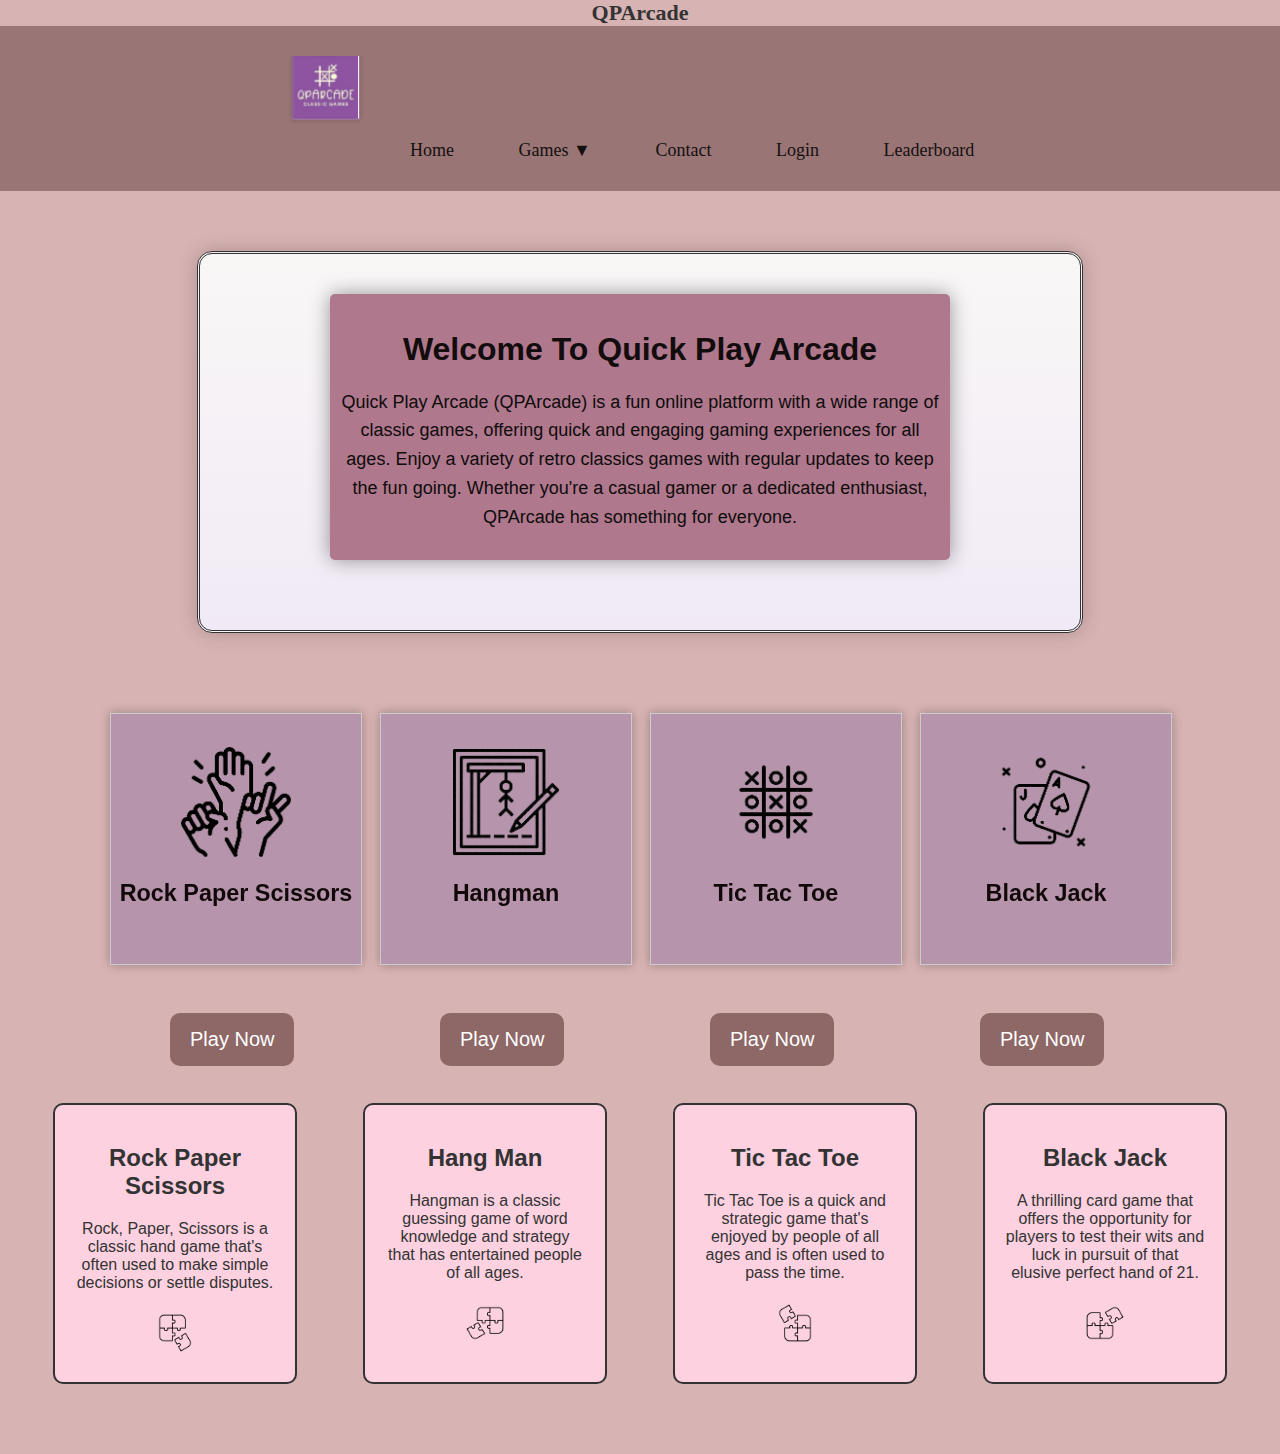
<file: index.html>
<!DOCTYPE html>
<html>
<head>
    <!-- Metadata -->
    <meta charset="UTF-8">
    <meta name="viewport" content="width=device-width, initial-scale=1.0">
    <!-- Page Title -->
    <title>QPArcade</title>
    <!-- Link to External CSS -->
    <link rel="stylesheet" type="text/css" href="proj.css">
</head>
<body>
    <!-- Header Section -->
    <header>
        <!-- Site Title -->
        <h1 class="title" id="title">QPArcade</h1>
        <!-- Navigation Menu -->
        <nav>
            <ul>
                <!-- Navigation Links -->
                <iframe src="logo.html" width="100px" height="100px" style="border:none;"></iframe> <!-- referenced chatgpt for the iframe tag ---->
                <li><a href="index.html">Home</a></li>
                <li class="dropdown">
                    <a href="games.html">Games &#9660;</a>
                    <ul class="dropdown-content">
                        <!-- Dropdown Game Links -->
                        <li><a href="rockpaper.html">Rock Paper Scissors</a></li>
                        <li><a href="hangman.html">Hang Man</a></li>
                        <li><a href="tictactoe.html">Tic Tac Toe</a></li>
                        <li><a href="bj.html">Black Jack</a></li>
                    </ul>
                </li>
                <li><a href="contact.html">Contact</a></li>
                <li><a href="login.html">Login</a></li>
                <li><a href="leaderboard.html">Leaderboard</a></li>
            </ul>
        </nav>
    </header>

    <!-- About Us  -->
    <section id="welcome">
        <div class="container">
            <h2>Welcome To Quick Play Arcade</h2>
            <p>Quick Play Arcade (QPArcade) is a fun online platform with a wide range of classic games, offering quick and engaging gaming experiences for all ages. Enjoy a variety of retro classics games with regular updates to keep the fun going. Whether you're a casual gamer or a dedicated enthusiast, QPArcade has something for everyone.</p>
        </div>
    </section>

    <!-- Spinning Boxes  -->
    <div class="row">
        <section class="box-container">
            <div class="scene">
                <div class="box">
                    <div class="face front">
                        <img src="ImgRock\rock-removebg-preview (2).png" alt="Card Image" width="110px" height="110px">
                        <h3>Rock Paper Scissors</h3>
                    </div>
                </div>
            </div>
            <a href="rockpaper.html" class="play-button">Play Now</a>
        </section>
        <!-- Spinning box  -->
            <section class="box-container">
                <div class="scene">
                    <div class="box">
                        <div class="face front">
                            <img src="ImgRock\hangman-removebg-preview.png" alt="Card Image" width="110px" height="110px">
                            <h3>Hangman</h3>
                        </div>
                    </div>
                </div>
                <a href="hangman.html" class="play-button">Play Now</a>
            </section>
                <section class="box-container">
                    <div class="scene">
                        <div class="box">
                            <div class="face front">
                                <img src="ImgRock\tictactoe (2).png" alt="Card Image" width="110px" height="110px">
                                <h3>Tic Tac Toe</h3>
                            </div>
                        </div>
                    </div>
                    <a href="tictactoe.html" class="play-button">Play Now</a>
                </section>
                    <section class="box-container">
                        <div class="scene">
                            <div class="box">
                                <div class="face front">
                                    <img src="ImgRock\blackjack-removebg-preview.png" alt="Card Image" width="110px" height="110px">
                                    <h3>Black Jack</h3>
                                </div>
                            </div>
                        </div>
                        <a href="bj.html" class="play-button">Play Now</a>
                    </section>
                    </div>
    <!-- Description Cards -->
    <section class="description-cards">
        <div class="card">
            <h2>Rock Paper Scissors</h2>
            <p>Rock, Paper, Scissors is a classic hand game that's often used to make simple decisions or settle disputes.</p>
            <img class="puzzle" src="ImgRock\puzzle1.png" width="50px" height="50px">
        </div>
        <div class="card">
            <h2>Hang Man</h2>
            <p>Hangman is a classic guessing game of word knowledge and strategy that has entertained people of all ages.</p>
            <img class="puzzle" src="ImgRock\puzzle2.png" width="50px" height="50px">
        </div>
        <div class="card">
            <h2>Tic Tac Toe</h2>
            <p>Tic Tac Toe is a quick and strategic game that's enjoyed by people of all ages and is often used to pass the time.</p>
            <img class="puzzle" src="ImgRock\puzzle3.png" width="50px" height="50px">
        </div>
        <div class="card">
            <h2>Black Jack</h2>
            <p>A thrilling card game that offers the opportunity for players to test their wits and luck in pursuit of that elusive perfect hand of 21.</p>
            <img class="puzzle" src="ImgRock\puzzle4.png" width="50px" height="50px">
        </div>
    </section>
</body>
</html>
</file>
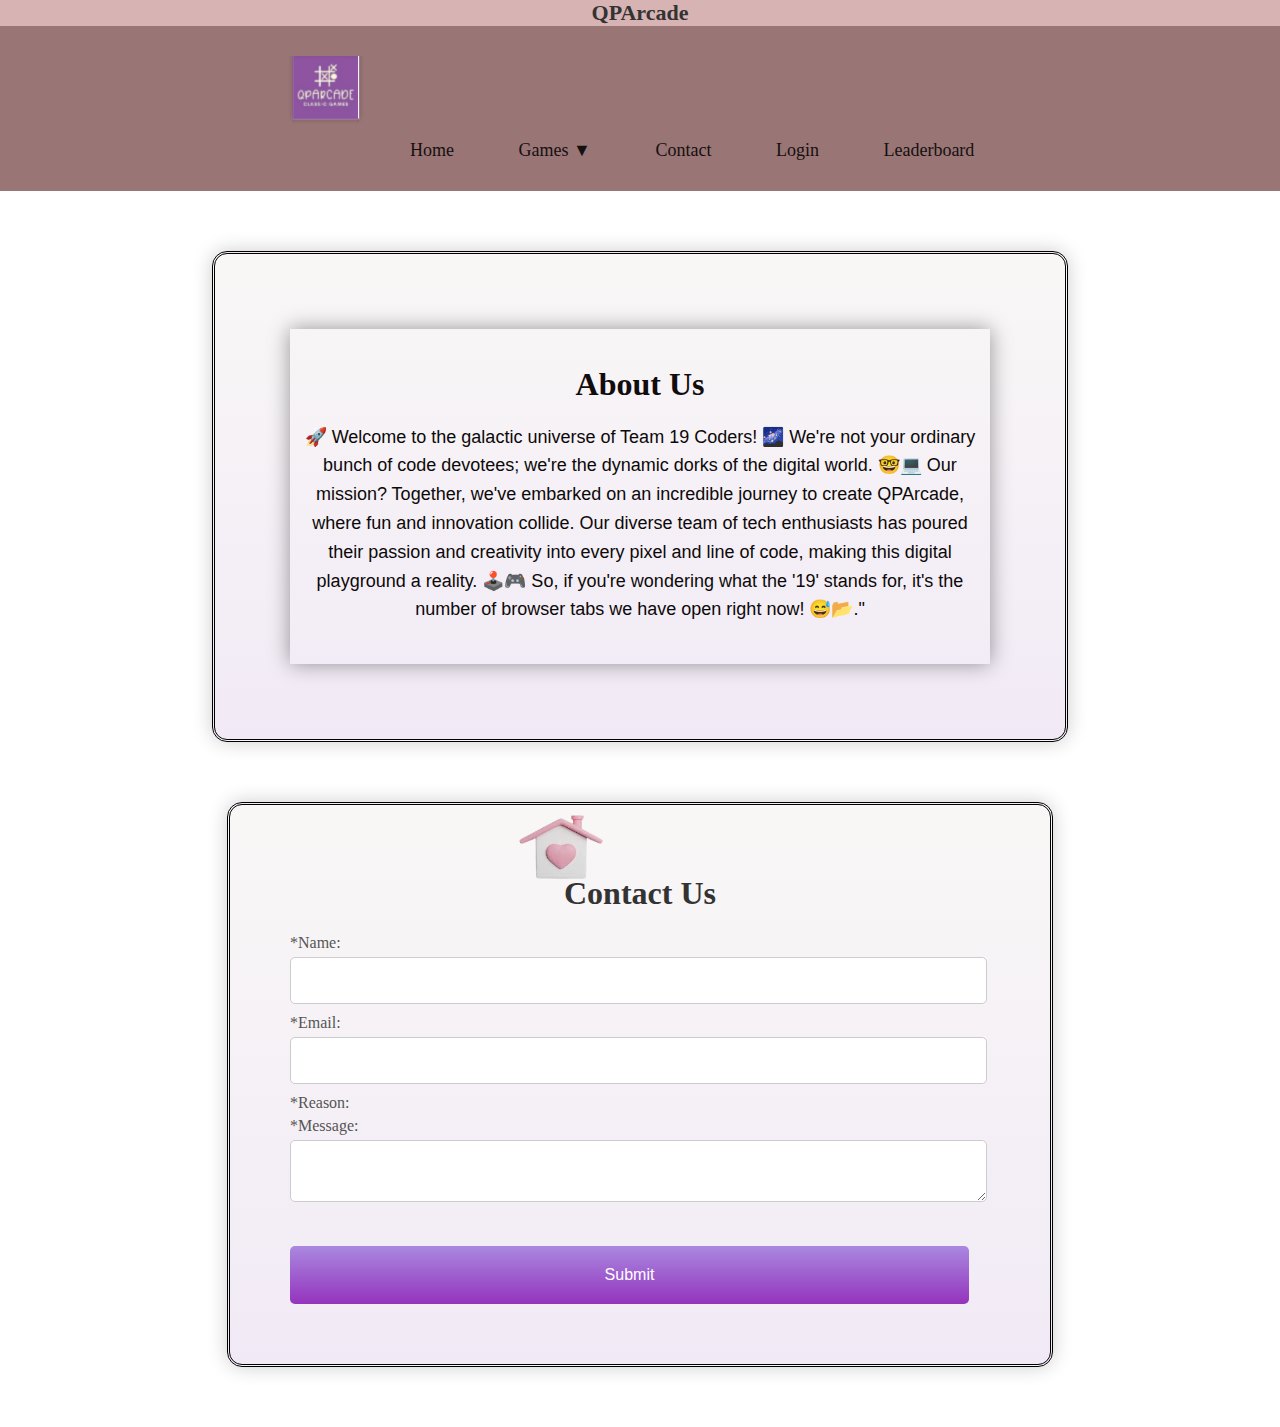
<file: contact.html>
<!DOCTYPE html>
<html>

<head>
    <meta charset="UTF-8">
    <meta name="viewport" content="width=device-width, initial-scale=1.0">
    <title>QPArcade</title>
    <link rel="stylesheet" type="text/css" href="contact.css">
</head>

<header>
    <h1 class="title" id="title">QPArcade</h1>
    <nav>
        <ul>
            <!-- Navigation Links -->
            <iframe src="logo.html" width="100px" height="100px" style="border:none;"></iframe>
            <li><a href="index.html">Home</a></li>
            <li class="dropdown">
                <a href="games.html">Games &#9660;</a>
                <ul class="dropdown-content">

                    <!-- Dropdown Game Links -->
                    <li><a href="rockpaper.html">RockPaperScissors</a></li>
                    <li><a href="hangman.html">Hangman</a></li>
                    <li><a href="tictactoe.html">TicTacToe</a></li>
                    <li><a href="bj.html">BlackJack</a></li>
                </ul>
            </li>
            <li><a href="contact.html">Contact</a></li>
            <li><a href="login.html">Login</a></li>
            <li><a href="leaderboard.html">Leaderboard</a></li>
        </ul>
    </nav>
</header>

<!-- Contact us and About Us Section -->
<section id="about-us">
    <div class="container">
        <h2>About Us</h2>
        <p>🚀 Welcome to the galactic universe of Team 19 Coders! 🌌 We're not your ordinary bunch of code devotees; we're the dynamic dorks of the digital world. 🤓💻 Our mission? 
            Together, we've embarked on an incredible journey to create QPArcade, where fun and innovation collide. Our diverse team of tech enthusiasts has poured their passion and creativity into every pixel and line of code, making this digital playground a reality. 🕹️🎮
            So, if you're wondering what the '19' stands for, it's the number of browser tabs we have open right now! 😅📂."</p>
    </div>
</section>
<section class="contact-form">
    <h1>Contact Us</h1>
    <form id="contact-form">
        <label for="name">*Name:</label>
        <input type="text" id="name" name="name" required>

        <label for="email">*Email:</label>
        <input type="email" id="email" name="email" required>

        <label class="reason-label" for="reason" onclick="toggleReasonDropdown()">*Reason: </label>

        <select id="reason" name="reason" required hidden>
            <option value="General Inquiry">General Inquiry</option>
            <option value="Technical Support">Technical Support</option>
            <option value="Feedback">Feedback</option>
            <option value="Other">Other</option>
        </select>

        <label for="message">*Message:</label>
        <textarea id="message" name="message" required></textarea>
        <input type="button" value="Submit" onclick="submitForm()">
    </form>
</section>

<script>
    function toggleReasonDropdown() {
        var reasonDropdown = document.getElementById("reason");
        if (reasonDropdown.style.display === "none") {
            reasonDropdown.style.display = "block";
        } else {
            reasonDropdown.style.display = "none";
        }
    }

    function submitForm() {
        var nameId = document.getElementById("name");
        var emailId = document.getElementById("email");
        var messageId = document.getElementById("message");

        var name = nameId.value;
        var email = emailId.value;
        var message = messageId.value;

        if (!name || !email || !message) {
            alert("Please fill in all required fields.");
            return;
        }

        // Email format with a regular expression//
        var emailPattern = /^[a-zA-Z0-9._-]+@[a-zA-Z0-9.-]+\.[a-zA-Z]{2,4}$/;
        if (!emailPattern.test(email)) {
            alert("Please enter a valid email address.");
            return;
        }

        var messageLength = message.length;
        if (messageLength < 10) {
            alert("Please enter a longer message (at least 10 characters).");
            return;
        }

        var submissionMessage = "Thank you, " + name + "! Your message has been received. We value your submission.";
        alert(submissionMessage);

        //After Submission received message, clearing the form fields.
        nameId.value = "";
        emailId.value = "";
        messageId.value = "";
    }
</script>
</body>
<footer>
    <a class="back-arrow" href="index.html">
        <img src="ImgRock\homeicon.png" alt="Home Icon">
    </a>
</footer>
</html>
</file>
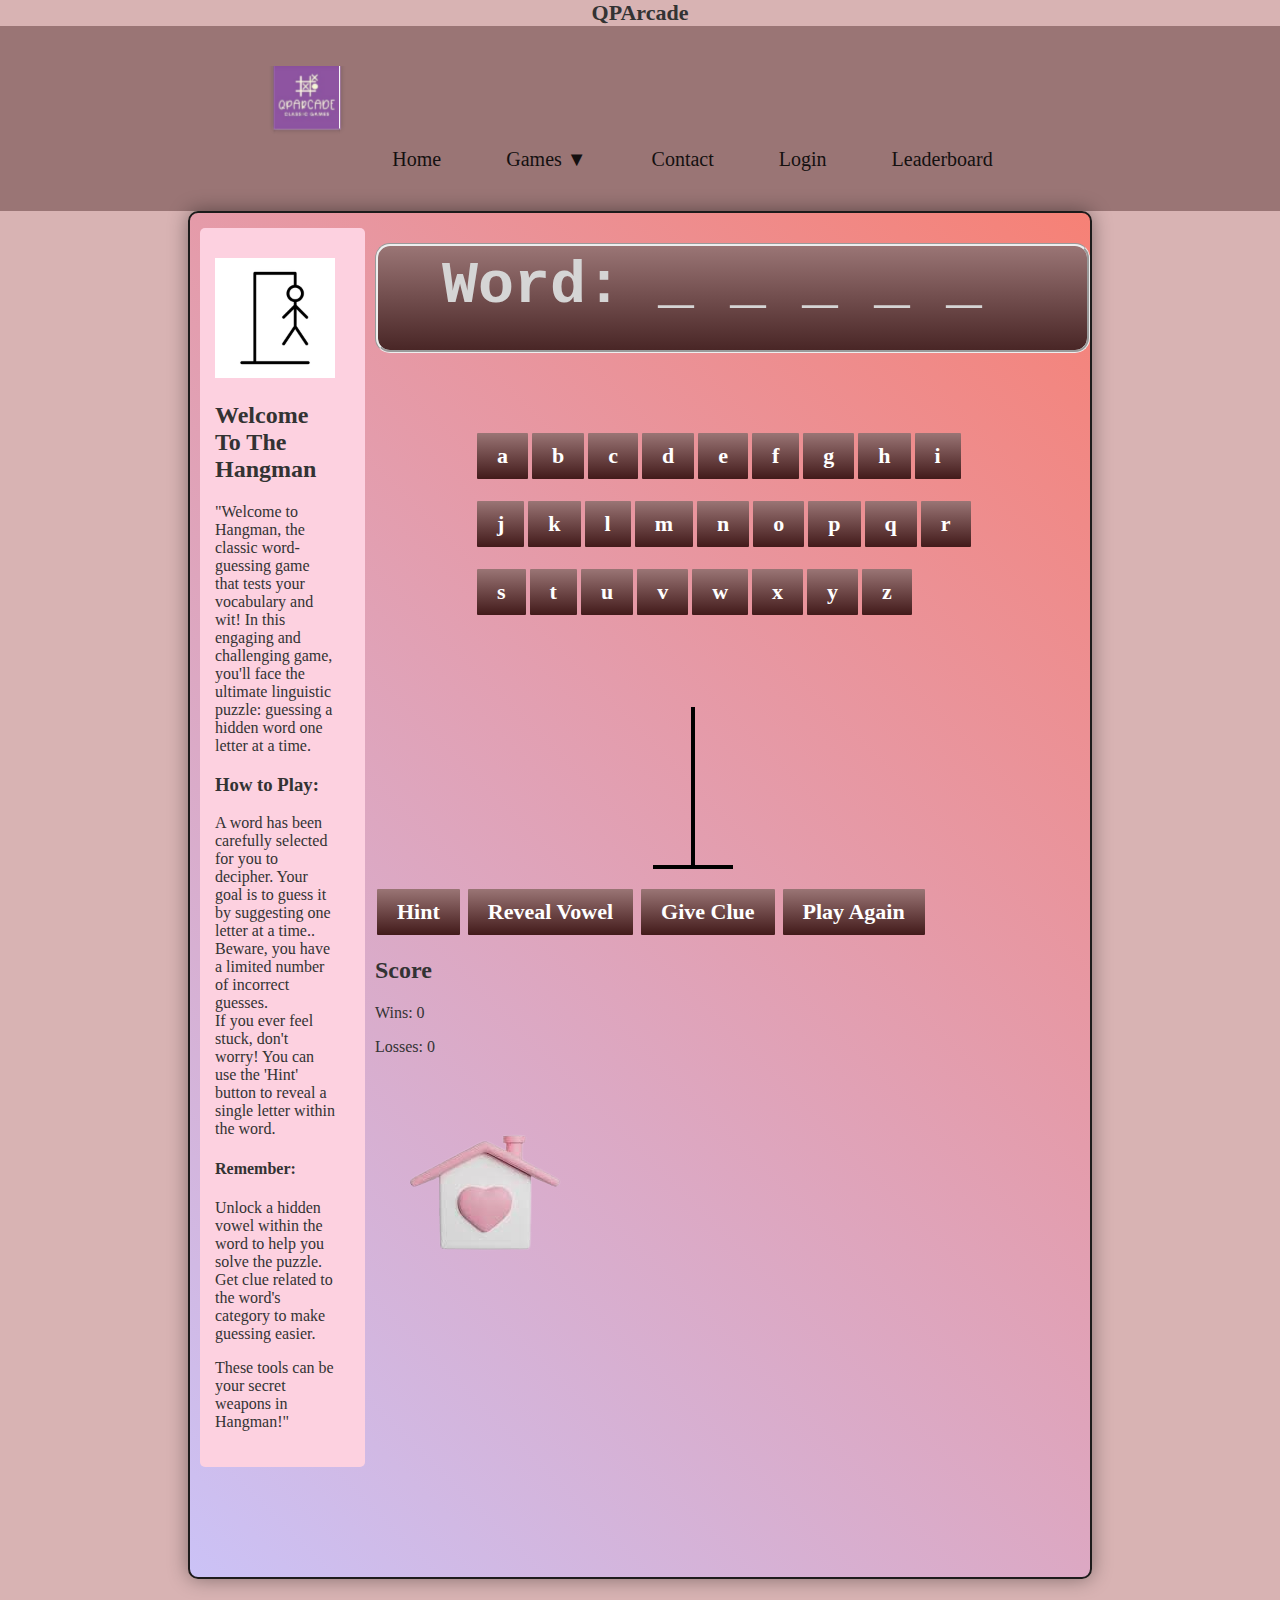
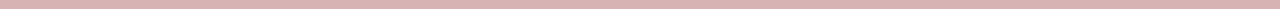
<file: hangman.html>
<!DOCTYPE html>
<html lang="en">
<head>
    <meta charset="UTF-8">
    <meta name="viewport" content="width=device-width, initial-scale=1.0">
    <title>Hangman Game</title>
    <link rel="stylesheet" href="hangman.css">
</head>
<body>
    <header>
        <h1 class="title" id="title">QPArcade</h1>
        <nav>
            <ul>
                <iframe src="logo.html" width="100px" height="100px" style="border:none;"></iframe>
                <li><a href="index.html">Home</a></li>
                <li class="dropdown">
                    <a href="games.html">Games &#9660;</a>
                    <ul class="dropdown-content">
                        <li><a href="rockpaper.html">Rock Paper Scissors</a></li>
                        <li><a href="hangman.html">Hangman</a></li>
                        <li><a href="tictactoe.html">Tic Tac Toe</a></li>
                        <li><a href="bj.html">Blackjack</a></li>
                    </ul>
                </li>
                <li><a href="contact.html">Contact</a></li>
                <li><a href="login.html">Login</a></li>
                <li><a href="leaderboard.html">Leaderboard</a></li>
            </ul>
        </nav>
    </header>
      <div class="container">
       <div class="instructions-box">
        <img src="ImgHm/hang.jpg" alt="Hangman" height="120px" width="120x"/>
            <h2>Welcome To The Hangman</h2>
            <p>"Welcome to Hangman, the classic word-guessing game that tests your vocabulary and wit!
                 In this engaging and challenging game, you'll face the ultimate linguistic puzzle:
                  guessing a hidden word one letter at a time.</p>
       
        <h3>How to Play:</h3>
            <ul>
                <li>A word has been carefully selected for you to decipher. Your goal is to guess it by suggesting one letter at a time..</li>
                <li>Beware, you have a limited number of incorrect guesses.</li>
                <li>If you ever feel stuck, don't worry! You can use the 'Hint' button to reveal a single letter within the word.</li>
            </ul>
            <h4>Remember:</h4>
            <ul>
                <li> Unlock a hidden vowel within the word to help you solve the puzzle.</li>
                <li>Get clue related to the word's category to make guessing easier.</li>
            </ul>
            <p>These tools can be your secret weapons in Hangman!"</p>
        
      </div>
        <div class="game-container">
            <p id="word-display">Word: _ _ _ _ _</p>
            <div id="alphabet-buttons"
            ></div>
            <div id="hangman">
                    <svg xmlns="http://www.w3.org/2000/svg" viewBox="0 0 100 100" width="100" height="100">
                      <!-- Gallows -->
                      <line x1="10" y1="90" x2="50" y2="90" stroke="black" stroke-width="4" />
                      <line x1="30" y1="10" x2="30" y2="90" stroke="black" stroke-width="4" />
                  
                      <!-- Head -->
                      <circle cx="30" cy="30" r="10" stroke="black" stroke-width="2" fill="white" id="head" style="display: none" />
                  
                      <!-- Body -->
                      <line x1="30" y1="40" x2="30" y2="60" stroke="black" stroke-width="2" id="body" style="display: none" />
                  
                      <!-- Left Arm -->
                      <line x1="30" y1="45" x2="20" y2="50" stroke="black" stroke-width="2" id="left-arm" style="display: none" />
                  
                      <!-- Right Arm -->
                      <line x1="30" y1="45" x2="40" y2="50" stroke="black" stroke-width="2" id="right-arm" style="display: none" />
                  
                      <!-- Left Leg -->
                      <line x1="30" y1="60" x2="20" y2="70" stroke="black" stroke-width="2" id="left-leg" style="display: none" />
                  
                      <!-- Right Leg -->
                      <line x1="30" y1="60" x2="40" y2="70" stroke="black" stroke-width="2" id="right-leg" style="display: none" />
                    </svg>
                  </div>
                  
              <button id="hint-button" >Hint</button>
             <button id="vowel-button">Reveal Vowel</button>   
             <button id="give-clue-button">Give Clue</button>
              <button id="play-again-button">Play Again</button>
            <div class="score-container">
                <h2>Score</h2>
                <p>Wins: <span id="wins">0</span></p>
                <p>Losses: <span id="losses">0</span></p>
            </div>
         <footer>
        <a class="back-arrow" href="index.html">
            <img src="ImgRock/homeicon.png" alt="Home Icon">
        </a>
    </footer>
    <script src="hangman.js"></script> 
</body>
</html>
</file>
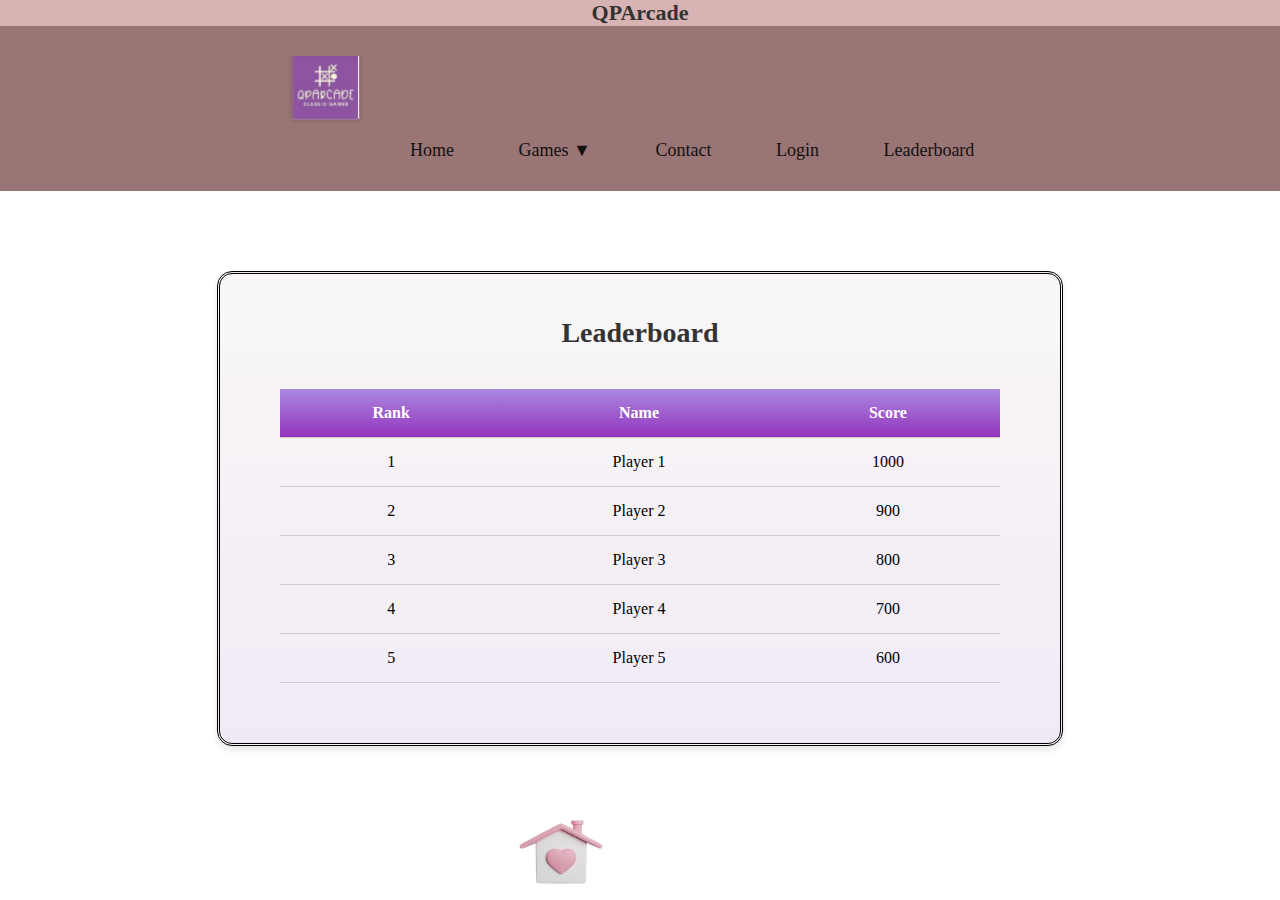
<file: leaderboard.html>
<!DOCTYPE html>
<html>
<head>
    <!-- Metadata -->
    <meta charset="UTF-8">
    <meta name="viewport" content="width=device-width, initial-scale=1.0">
    <!-- Page Title -->
    <title>QPArcade</title>
    <!-- Link to External CSS -->
    <link rel="stylesheet" type="text/css" href="leaderboard.css">
</head>
<body>
    <!-- Header Section -->
    <header>
        <!-- Site Title -->
        <h1 class="title" id="title">QPArcade</h1>
        <!-- Navigation Menu -->
        <nav>
            <ul>
                <!-- Navigation Links -->
                <iframe src="logo.html" width="100px" height="100px" style="border:none;"></iframe>
                <li><a href="index.html">Home</a></li>
                            <li class="dropdown">
                            <a href="games.html">Games &#9660;</a>
                    <ul class="dropdown-content">
                        <!-- Dropdown Game Links -->
                        <li><a href="rockpaper.html">Rock Paper Scissors</a></li>
                        <li><a href="hangman.html">Hang Man</a></li>
                        <li><a href="tictactoe.html">Tic Tac Toe</a></li>
                        <li><a href="bj.html">Black Jack</a></li>
                    </ul>
                </li>
                <li><a href="contact.html">Contact</a></li>
                <li><a href="index.html">Login</a></li>
                <li><a href="leaderboard.html">Leaderboard</a></li>
            </ul>
        </nav>
    </header>  

    <!-- Leaderboard Section -->
    <section class="leaderboard" id="leaderboard">
        <div id="leaderboard"></div>
        <h2>Leaderboard</h2>
        <table>
            <thead>
                <tr>
                    <th>Rank</th>
                    <th>Name</th>
                    <th>Score</th>
                </tr>
            </thead>
            <tbody>

                <!-- Leaderboard -->
                <!-- Placeholder-Add more rows for additional leaderboard rows. -->
                <tr>
                    <td>1</td>
                    <td>Player 1</td>
                    <td>1000</td>
                </tr>
                <tr>
                    <td>2</td>
                    <td>Player 2</td>
                    <td>900</td>
                </tr>
                <tr>
                    <td>3</td>
                    <td>Player 3</td>
                    <td>800</td>
                </tr>
                <tr>
                    <td>4</td>
                    <td>Player 4</td>
                    <td>700</td>
                </tr>
                <tr>
                    <td>5</td>
                    <td>Player 5</td>
                    <td>600</td>
                </tr>
            </tbody>
        </table>
    </section>
    <footer>
        <a class="back-arrow"
            href="index.html">
            <img src="ImgRock\homeicon.png"
                alt="Home Icon">
        </a>
    </footer>
</body>
</html>
</file>
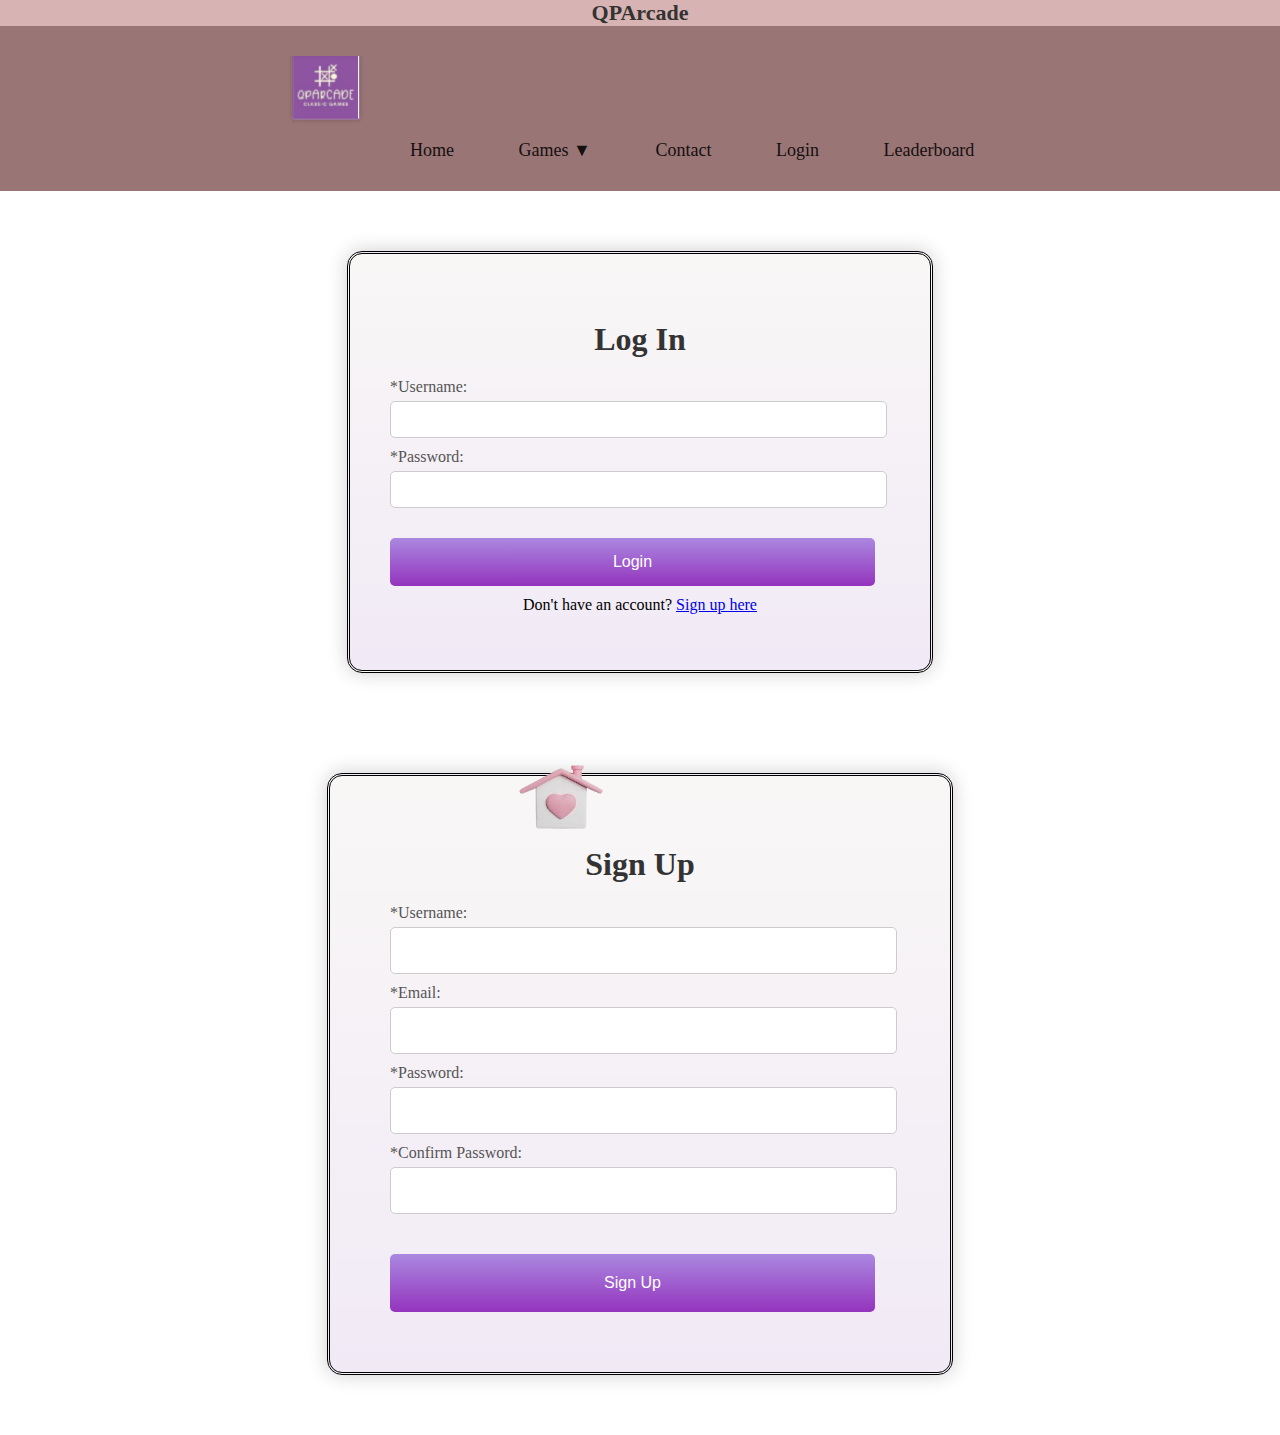
<file: login.html>
<!DOCTYPE html>
<html>
    <meta charset="UTF-8">
    <meta name="viewport" content="width=device-width, initial-scale=1.0">
    <link rel="stylesheet" type="text/css" href="login.css">
<head>
</head>
<body>
    <header>
        <!-- Site Title -->
        <h1 class="title" id="title">QPArcade</h1>
        <!-- Navigation Menu -->
        <nav>
            <ul>
                <!-- Navigation Links -->
                <iframe src="logo.html" width="100px" height="100px" style="border:none;"></iframe>
                <li><a href="index.html">Home</a></li>
                            <li class="dropdown">
                            <a href="games.html">Games &#9660;</a>
                    <ul class="dropdown-content">
                        <!-- Dropdown Game Links -->
                        <li><a href="rockpaper.html">Rock Paper Scissors</a></li>
                        <li><a href="hangman.html">Hang Man</a></li>
                        <li><a href="tictactoe.html">Tic Tac Toe</a></li>
                        <li><a href="bj.html">Black Jack</a></li>
                    </ul>
                </li>
                <li><a href="contact.html">Contact</a></li>
                <li><a href="login.html">Login</a></li>
                <li><a href="leaderboard.html">Leaderboard</a></li>
            </ul>
        </nav>
    </header>
<body>
        <!-- Login/Sign-up Form -->
    <section class="login-form">
        <h2>Log In</h2>
        <form id="login-form">
            <label for="username">*Username:</label>
            <input type="text" id="username" name="username" required>
            <label for="password">*Password:</label>
            <input type="password" id="password" name="password" required>
            <input type="button" value="Login" onclick="login()">
        </form>
        <p>Don't have an account? <a href="#signup-form">Sign up here</a></p>
    </section>
    <section>
    <link rel="stylesheet" type="text/css" href="signup.css">
    <div class="signup-form">
        <h1>Sign Up</h1>
                <form action="your_server_endpoint.php" method="POST">
            <label for="username">*Username:</label>
            <input type="text" id="username" name="username" required>
            
            <label for="email">*Email:</label>
            <input type="email" id="email" name="email" required>
            
            <label for="password">*Password:</label>
            <input type="password" id="password" name="password" required>
            
            <label for="confirm_password">*Confirm Password:</label>
            <input type="password" id="confirm_password" name="confirm_password" required>
            
            <input type="submit" value="Sign Up">
        </form>
    </div>
    </section>
    <script>
        function login() {
    var username = document.getElementById("username").value;
    var password = document.getElementById("password").value;
    var alphabetPattern = /^[A-Za-z]+$/;
    
    if (!alphabetPattern.test(username)) {
        alert("Please enter a valid username with alphabet letters only.");
        return;
    }
        alert("Welcome, " + username + "!");
}
    </script>
    <footer>
        <a class="back-arrow"
            href="index.html">
            <img src="ImgRock\homeicon.png" alt="Home Icon">
        </a>
    </footer>
</body>
</html>
</file>
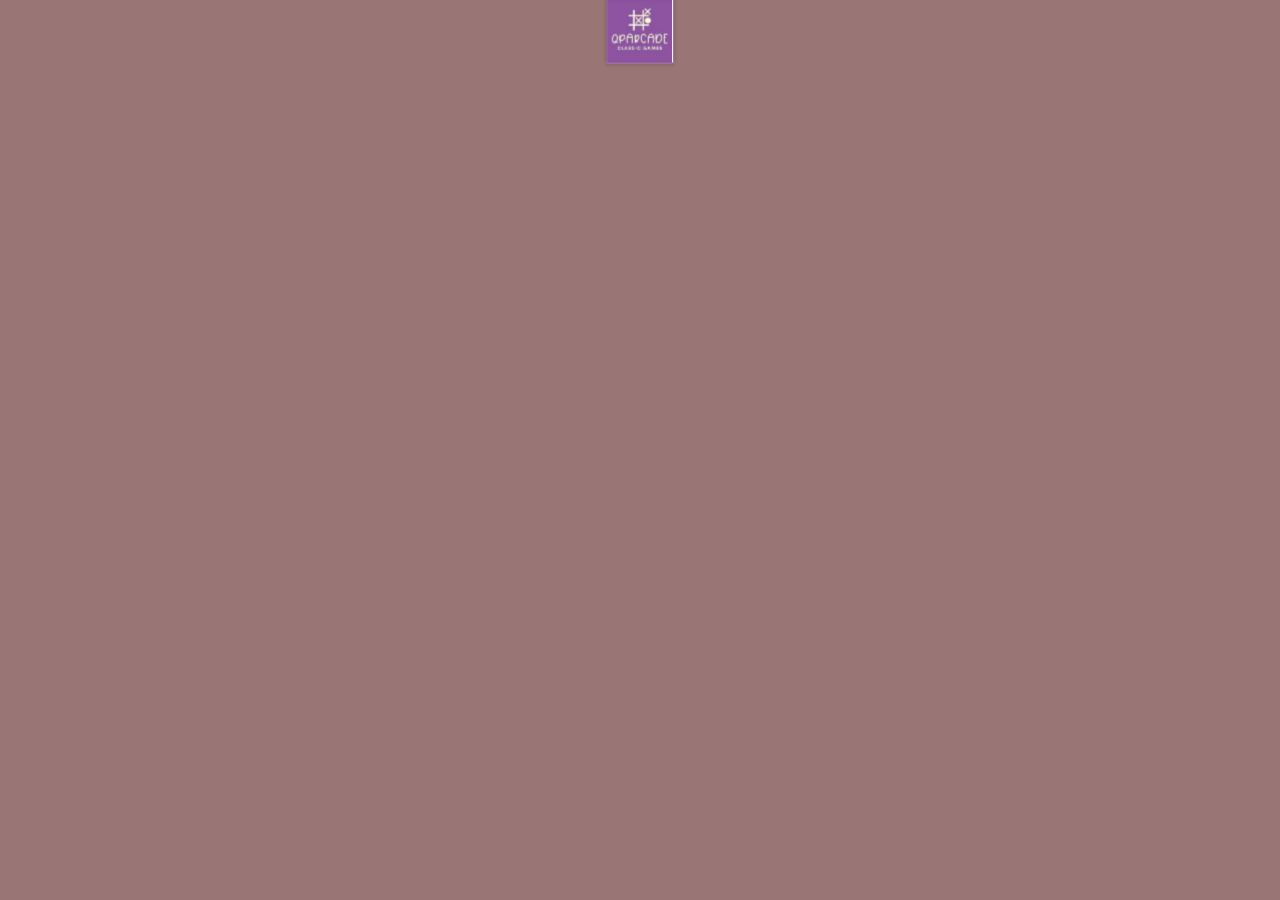
<file: logo.html>
<!DOCTYPE html>
<html>
<head>
    <meta charset="UTF-8">
    <meta name="viewport" content="width=device-width, initial-scale=1.0">
    <link rel="stylesheet" type="text/css" href="logo.css">
    <title>Rotating Cube (Small)</title>
</head>
<body>
    <!-- Reference: a youtube video for the how-to for this cube -->
    <div class="scene">
        <div class="cube">
            <div class="face front">
                <img src="ImgRock\logo.jpg" alt="Image 1">
            </div>
            <div class="face back">
                <img src="ImgRock\logo.jpg" alt="Image 2">
            </div>
            <div class="face right">
                <img src="ImgRock\Fun2.png" alt="Image 3">
            </div>
            <div class="face left">
                <img src="ImgRock\19team.png" alt="Image 3">
            </div>
        </div>
        </div>
    </div>
</body>
</html>
</file>
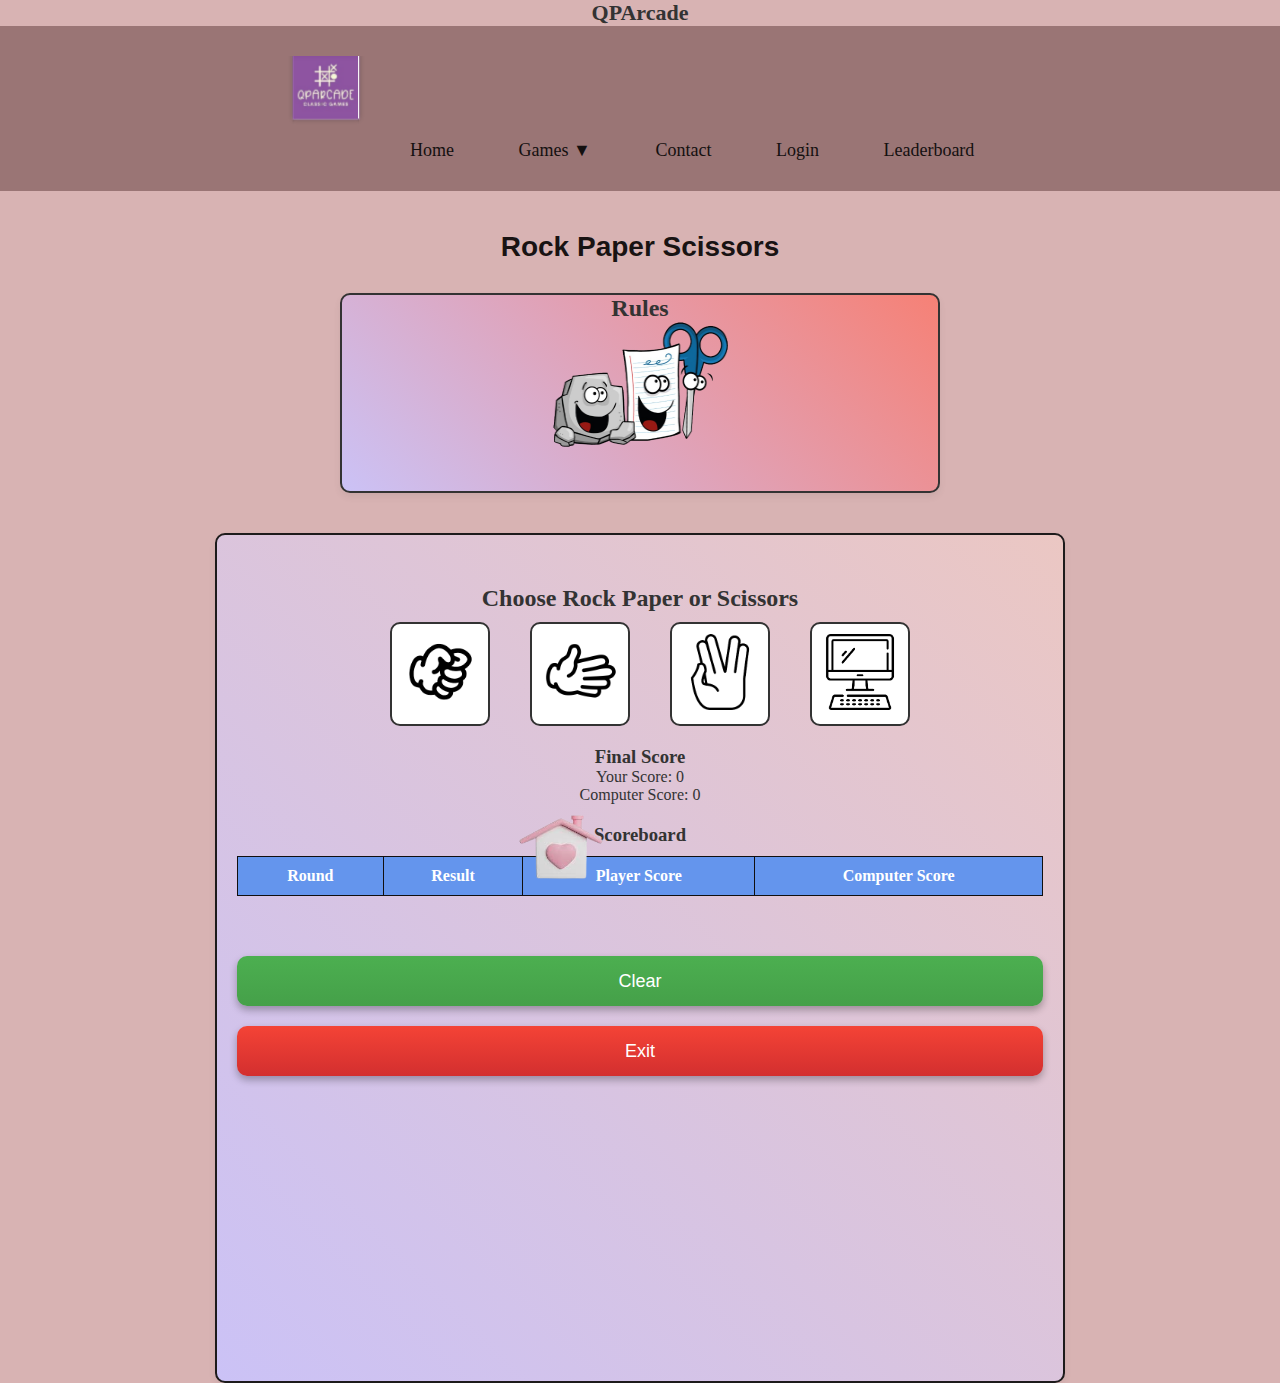
<file: rockpaper.html>
<!DOCTYPE html>
<html>

<head>
    <meta charset="UTF-8">
    <meta name="viewport" content="width=device-width, initial-scale=1.0">
    <title>Rock Paper Scissors</title>
    <link rel="stylesheet" type="text/css" href="rockpaper.css">
    <script src="Rockpaper.js"></script>
    <!-- Header Section -->
    <header>
        <!-- Site Title -->
        <h1 class="title" id="title">QPArcade</h1>
        <!-- Navigation Menu -->
        <nav>
            <ul>
                <!-- Navigation Links -->
                <iframe src="logo.html" width="100px" height="100px" style="border:none;"></iframe>
                <li><a href="index.html">Home</a></li>
                <li class="dropdown">
                    <a href="games.html">Games &#9660;</a>
                    <ul class="dropdown-content">
                        <!-- Dropdown Game Links -->
                        <li><a href="rockpaper.html">RockPaperScissors</a></li>
                        <li><a href="hangman.html">Hangman</a></li>
                        <li><a href="tictactoe.html">TicTacToe</a></li>
                        <li><a href="bj.html">BlackJack</a></li>
                    </ul>
                </li>
                <li><a href="contact.html">Contact</a></li>
                <li><a href="login.html">Login</a></li>
                <li><a href="leaderboard.html">Leaderboard</a></li>
            </ul>
        </nav>
    </header>
</head>
<body>
    <h1 class="title2">Rock Paper Scissors</h1>
    <div class="game-container">
        <h2 class="Title">Rules</h2>
        <img class="image" src="ImgRock\rockpaperback.png" width="175px" height="125px">
        <div class="game-description">
            <p>Objective: The objective of Rock, Paper, Scissors is to defeat your opponent by choosing an element that can defeat their chosen element.
                Elements:
                Rock: represented by a closed fist.
                Paper: represented by an open hand.
                Scissors: represented by a fist with the index and middle fingers extended, forming a V.
                Rules:
                Rock beats Scissors: Rock crushes Scissors.
                Scissors beat Paper: Scissors cut Paper.
                Paper beats Rock: Paper covers Rock.
            </p>
        </div>
    </div>
    <div class="game-container2">
        <div class="game">
            <div class="player-choice">
                <h2>Choose Rock Paper or Scissors</h2>
            </div>
            <div class="choice-icons">
                <div class="icon" id="rock" onclick="playRound('rock')">
                    <img src="ImgRock\Rock (2).png"
                        alt="Rock">
                </div>
                <div class="icon" id="paper" onclick="playRound('paper')">
                    <img src="ImgRock\paper (2).png"
                        alt="Paper">
                </div>
                <div class="icon" id="scissors" onclick="playRound('scissors')">
                    <img src="ImgRock\scissors (2).png"
                        alt="Scissors">
                </div>
                <div class="choice-icons">
                    <div class="icon" id="question">
                        <img
                            src="ImgRock\computer.png"
                            alt="Question">
                    </div>
                </div>
            </div>
            
                <div class="scoreboard">
                    <h3 class="heading">Final Score</h3>
                    <p>Your Score: <span id="final-player-score">0</span></p>
                    <p>Computer Score: <span id="final-computer-score">0</span></p>
                </div>
        
                <div class="scoreboard">
                    <h3 class="heading">Scoreboard</h3>
                    <table>
                        <thead>
                            <tr>
                                <th>Round</th>
                                <th>Result</th>
                                <th>Player Score</th>
                                <th>Computer Score</th>
                            </tr>
                        </thead>
                        <tbody id="scoreboard-body">
                            <!-- Rows for displaying round results will be added here -->
                        </tbody>
                    </table>
                    <div class="result"></div>
                    <p id="game-result-message"></p>
                    <button class="clear-button" id="clear-button">Clear</button>
                    <button class="exit-button" id="exit-button" onclick="exitGame()">Exit</button>
                </div>
                </div>
        </div>
    </div>
    <script>
        document.addEventListener('DOMContentLoaded', function() {
        document.getElementById("clear-button").addEventListener("click", restartGame);

    // Initialize the game
    updateFinalScore();
});

    </script>       
    <footer>
        <a class="back-arrow" href="index.html">
        <img src="ImgRock\homeicon.png" alt="Home Icon"></a>
</footer>
</body>
</html>
</file>
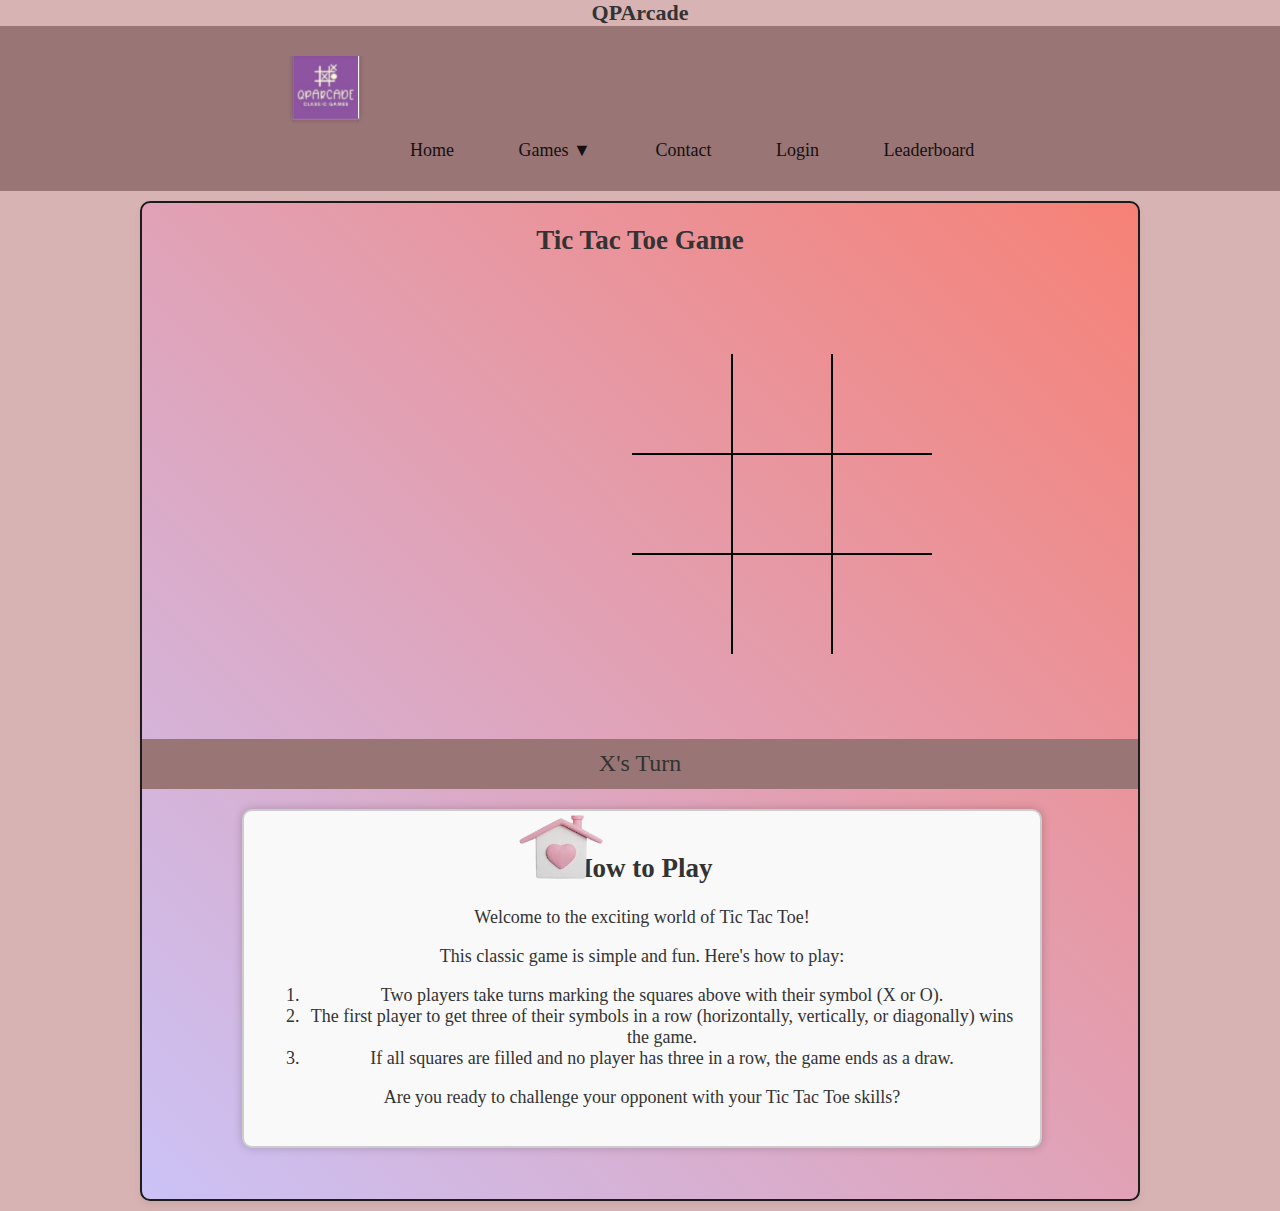
<file: tictactoe.html>
<!DOCTYPE html>
<html lang="en">
<head>
    <meta charset="UTF-8">
    <meta name="viewport" content="width=device-width, initial-scale=1.0">
    <title>Tic Tac Toe Game</title>
    <link rel="stylesheet" href="tictactoe.css">
</head>
    <header>
        <!-- Site Title and Navigation Menu -->
        <h1 class="title" id="title">QPArcade</h1>
        <nav>
            <ul>
                <iframe src="logo.html" width="100px" height="100px" style="border:none;"></iframe>
                <li><a href="index.html">Home</a></li>
                <li class="dropdown">
                    <a href="games.html">Games &#9660;</a>
                    <ul class="dropdown-content">
                        <!-- Dropdown Game Links -->
                        <li><a href="rockpaper.html">Rock Paper Scissors</a></li>
                        <li><a href="hangman.html">Hang Man</a></li>
                        <li><a href="tictactoe.html">Tic Tac Toe</a></li>
                        <li><a href="bj.html">Black Jack</a></li>
                    </ul>
                </li>
                <li><a href="contact.html">Contact</a></li>
                <li><a href="login.html">Login</a></li>
                <li><a href="leaderboard.html">Leaderboard</a></li>
            </ul>
        </nav>
    </header>
    <body>
        <div class="mainContainer">
        <div class="container">
        <h2 class="game-title">Tic Tac Toe Game</h2>
        <section class="game-board" id="gamegrid">
                <div class="board" id="board">
                    <div class="cell" data-cell></div>
                    <div class="cell" data-cell></div>
                    <div class="cell" data-cell></div>
                    <div class="cell" data-cell></div>
                    <div class="cell" data-cell></div>
                    <div class="cell" data-cell></div>
                    <div class="cell" data-cell></div>
                    <div class="cell" data-cell></div>
                    <div class="cell" data-cell></div>
                </div>
                <div class="winning-message" id="winningMessage">
                    <div data-winning-message-text></div>
                    <button id="restartButton">Restart</button>
                </div>
                <div id="player-turn">X's Turn</div>
            </section>
            <div class="how-to-play-container">
                <h2>How to Play</h2>
                <p>Welcome to the exciting world of Tic Tac Toe!</p>
                <p>This classic game is simple and fun. Here's how to play:</p>
                <ol>
                    <li>Two players take turns marking the squares above with their symbol (X or O).</li>
                    <li>The first player to get three of their symbols in a row (horizontally, vertically, or diagonally) wins the game.</li>
                    <li>If all squares are filled and no player has three in a row, the game ends as a draw.</li>
                </ol>
                <p>Are you ready to challenge your opponent with your Tic Tac Toe skills?</p>
            </div>
            </section>
        </main>
    </div>
</div>
    <script src="tictactoe.js" defer></script>
<footer>
    <a class="back-arrow"
        href="index.html">
        <img src="ImgTTT/homeicon.png" alt="Home Icon"></a>
</footer>
</body>
</html>
</file>
<file: proj.css>
/* body and ul elements */
body, ul {
    margin: 0;
    padding: 0;
    list-style: none;
    box-sizing: border-box;
}

/* header */
header {
    align-items: center;
    background-color: #d8b3b3;
    text-align: center;
    font-family:'Segoe';
    height: max-content;
    margin: 0 auto;
}

.title {
font-size: 22px;
margin: 0;
color: #333;
}

nav ul {
    background-color: #9a7575;
    text-align: center;
    padding: 30px;
    font-size: 18px;
    vertical-align: top;
}

nav ul li {
    display: inline;
}

nav ul li a {
    text-decoration: none;
    color: #141010;
    text-align: center;
    padding: 30px;
    transition: background-color 0.2s;
}

nav ul li a:hover {
    background-color: #b0869a;
    color: #ffff;
}

/* dropdown menu */
.dropdown-content {
    display: none;
    position: absolute;
    background-color: #ac9a9a;
    font-size: 16px;
    z-index: 1;
}

.dropdown:hover .dropdown-content {
    display: block;
}

nav ul li.active a {
    font-weight: bold;
}


#welcome {
    position: flex;
    border-style: double;
    background: linear-gradient(to bottom, #f9f7f6, #f1eaf6);
    padding: 40px;
    text-align: center;
    max-width: 800px;
    max-height: 600px;
    margin: 0 auto;
    box-shadow: 0 0 20px rgba(0, 0, 0, 0.2);
    border-radius: 15px;
    margin-top: 60px;
    margin-bottom: 80px;
}

#welcome h2 {
    font-size: 32px;
    color: #120c0c; 
    margin-bottom: 20px;
}

#welcome p {
    font-size: 18px;
    color: #0e0c0c; 
    line-height: 1.6;
    font-family: Arial, sans-serif;
}

.container {
    max-width: 600px;
    margin: 0 auto;
    padding: 10px;
    transition: transform 0.3s;
    box-shadow: 0 0 20px rgba(0, 0, 0, 0.4);
    background: #b0788c; 
    margin-bottom: 30px;
    border-radius: 5px;
}

.container:hover {
    transform: scale(1.05);
    box-shadow: 0 0 20px rgba(0, 0, 0, 0.4);
}

.row {
    display: flex;
    flex-direction: row;
    gap: 20px;
    justify-content: center;
    align-items: center;
}

.box-container {
    width: 250px;
    height: 250px;
}

.box {
    width: 100%;
    height: 100%;
    transform-style: preserve-3d;
    transform: rotateX(0deg) rotateY(0deg);
    animation: spin 10s infinite linear;
}

.face {
    position: absolute;
    width: 250px;
    height: 250px;
    background: rgba(179, 144, 170, 0.9);
    border: 1px solid #ccc;
    box-shadow: 0 0 10px rgba(0, 0, 0, 0.3);
    font-size: 20px;
    color: rgb(17, 9, 9);
    font-weight: bold;
    text-align: center;
    display: flex;
    flex-direction: column;
    justify-content: center;
    align-items: center;
}

.front { transform: rotateY(0deg); }

/* Spin */
@keyframes spin {
    0% { transform: rotateX(0deg) rotateY(0deg); }
    100% { transform: rotateX(0deg) rotateY(360deg); }
}

.play-button {
    position: absolute;
    background-color: #8e6767;
    color: #fff;
    padding: 15px 20px;
    text-decoration: none;
    text-align: center;
    margin-left: 60px;
    border-radius: 10px;
    font-size: 20px;
    margin-top: 300px; 

}

.play-button:hover {
    background-color: #f37777;
}

body {
    font-family: Arial, sans-serif;
    margin: 0;
    background-color: #d8b3b3;
    color: #333;
}

.description-cards {
    display: flex;
    justify-content: space-around;
    padding: 20px;
}

.card {
    border: 2px double #333;
    border-radius: 10px;
    padding: 20px;
    width: 200px;
    text-align: center;
    transition: transform 0.2s;
    margin-top: 120px;
    background-color: #fdd1e0;
    margin-bottom: 50px;
}

.card:hover {
    transform: scale(1.05);
}

/*Reponsive*/
@media (max-width: 768px) {
    .box-container {
        width: 40%;
        height: auto;
        margin: 10px auto;
    }

}
@media (max-width: 768px) {
    .description-cards {
        width: 60%;
        flex-direction: column;
        align-items: center;
    }

    .card {
        width: 80%;
        margin: 10px 0;
    }
    .box-container {
        width: 250px;
        height: 250px;
    }
    
    .box {
        width: 100%;
        height: 100%;
        transform-style: preserve-3d;
        transform: rotateX(0deg) rotateY(0deg);
        animation: spin 10s infinite linear;
    }
    
    .face {
        position: absolute;
        width: 250px;
        height: 250px;
        background: rgba(179, 144, 170, 0.9);
        border: 1px solid #ccc;
        box-shadow: 0 0 10px rgba(0, 0, 0, 0.3);
        font-size: 20px;
        color: rgb(17, 9, 9);
        font-weight: bold;
        text-align: center;
        display: flex;
        flex-direction: column;
        justify-content: center;
        align-items: center;
    }
.row {
        display: flex;
        flex-direction: row;
        gap: 20px;
        justify-content: center;
        align-items: center;
    }
     
}
</file>
<file: contact.css>
body, ul {
    margin: 0;
    padding: 0;
    list-style: none;
    box-sizing: border-box;
}

/* header */
header {
    align-items: center;
    background-color: #d8b3b3;
    text-align: center;
    font-family:'Segoe';
    height: max-content;
    margin: 0 auto;
}

.title {
font-size: 22px;
margin: 0;
color: #333;
}

nav ul {
    background-color: #9a7575;
    text-align: center;
    padding: 30px;
    font-size: 18px;
    vertical-align: top;
}

nav ul li {
    display: inline;
}

nav ul li a {
    text-decoration: none;
    color: #141010;
    text-align: center;
    padding: 30px;
    transition: background-color 0.2s;
}

nav ul li a:hover {
    background-color: #b0869a;
    color: #ffff;
}

/* dropdown menu */
.dropdown-content {
    display: none;
    position: absolute;
    background-color: #ac9a9a;
    font-size: 16px;
    z-index: 1;
}

.dropdown:hover .dropdown-content {
    display: block;
}

nav ul li.active a {
    font-weight: bold;
}


#about-us {
    position:flex;
    border-style: double;
    background: linear-gradient(to bottom, #f9f7f6, #f1eaf6);
    padding: 75px;
    text-align: center;
    max-width: 700px;
    margin:0 auto;
    box-shadow: 0 0 20px rgba(0, 0, 0, 0.2);
    border-radius: 15px;
    margin-top: 60px;
}

#about-us h2 {
    font-size: 32px;
    color: #120c0c;
    margin-bottom: 20px;
}

#about-us p {
    font-size: 18px;
    color: #0d0909;
    line-height: 1.6;
    margin-bottom: 30px;
    font-family: Arial;
}

#about-us h2 {
    font-size: 32px;
    color: #120c0c;
    margin-bottom: 20px;
}

#about-us p {
    font-size: 18px;
    color: #0d0909;
    line-height: 1.6;
    margin-bottom: 30px;
    font-family: Arial;
}

.container {
    max-width: 800px;
    margin: 0 auto;
    padding: 10px;
    transition: transform 0.3s;
    box-shadow: 0 0 20px rgba(0, 0, 0, 0.4);
}

.container:hover {
    transform: scale(1.05);
    box-shadow: 0 0 20px rgba(0, 0, 0, 0.4);
}

/* Contact Form */
.contact-form {
    background: linear-gradient(to bottom, #f9f7f6, #f1eaf6); 
    padding: 60px; 
    max-width: 700px; 
    margin: 0 auto; 
    border-style: double;
    border-radius: 15px; 
    box-shadow: 0 0 20px rgba(0, 0, 0, 0.2);
    margin-top: 60px;
    margin-bottom: 60px;
    text-align: center;
    transition: box-shadow 0.3s, transform 0.3s;
}

.contact-form:hover {
    box-shadow: 0 8px 12px rgba(0, 0, 0, 0.2); 
    transform: scale(1.05); 
}

.contact-form h1 {
    font-size: 32px; 
    color: #333;
    margin-top: 10px;
}

.contact-form form {
    text-align: left;
}

.contact-form label {
    color: #555;
    display: block;
    margin-bottom: 5px;
}

.contact-form input[type="text"],
.contact-form input[type="email"],
.contact-form textarea {
    width: 95%;
    padding: 15px;
    border: 1px solid #ccc;
    border-radius: 5px;
    margin-bottom: 10px;
}

.contact-form input[type="button"] {
    background: linear-gradient(to bottom, #aa88e0, #9434bd); 
    color: #fff;
    border: none;
    padding: 20px 30px;
    border-radius: 5px;
    cursor: pointer;
    width: 97%;
    font-size: 16px;
    transition: transform 0.3s; 
    margin-top: 30px;
}

.contact-form input[type="button"]:hover {
    background: linear-gradient(to bottom, #9434bd, #aa88e0);
    transform: scale(1.05); 
    
}  

.back-arrow {
    position: fixed;
    bottom: -5px;
    left: 500px;
    text-decoration: none;
    display: flex;
    align-items: center; 
    transition: opacity 0.3s;
}

.back-arrow img {
    width: 125px; 
    height: 125px; 
    margin-right: 5px; 
    transition: opacity 0.3s;
}

.back-arrow:hover img {
    opacity: 0.7; 
}

.reason-label {
    color: blue;
    text-decoration:solid;
    cursor:pointer;
}


.reason-container:hover  {
    display: block;
    align-items: center;
    cursor: pointer;
    margin-bottom: 30px;
}

.reason-label, #reason {
    margin-right: 20px;
}
/*reponsive */
@media (max-width: 768px) {

    #about-us {
        padding: 20px;
        border-radius: 0;
    }

    #about-us h2 {
        font-size: 24px;
    }

    #about-us p {
        font-size: 16px;
    }

    .container {
        max-width: 800px;
        margin: 0 auto;
        padding: 10px;
        transition: transform 0.3s;
        box-shadow: 0 0 20px rgba(0, 0, 0, 0.4);
    }
}
</file>
<file: leaderboard.css>
body, ul {
    margin: 0;
    padding: 0;
    list-style: none;
    box-sizing: border-box;
}

/* header */
header {
    align-items: center;
    background-color: #d8b3b3;
    text-align: center;
    font-family:'Segoe';
    height: max-content;
    margin: 0 auto;
}

.title {
font-size: 22px;
margin: 0;
color: #333;
}

nav ul {
    background-color: #9a7575;
    text-align: center;
    padding: 30px;
    font-size: 18px;
    vertical-align: top;
}

nav ul li {
    display: inline;
}

nav ul li a {
    text-decoration: none;
    color: #141010;
    text-align: center;
    padding: 30px;
    transition: background-color 0.2s;
}

nav ul li a:hover {
    background-color: #b0869a;
    color: #ffff;
}

/* dropdown menu */
.dropdown-content {
    display: none;
    position: absolute;
    background-color: #ac9a9a;
    font-size: 16px;
    z-index: 1;
}

.dropdown:hover .dropdown-content {
    display: block;
}

nav ul li.active a {
    font-weight: bold;
}

/* Leaderboard */
.leaderboard {
    border-style: double;
    background: linear-gradient(to bottom, #f9f7f6, #f1eaf6); 
    border-radius: 15px; 
    box-shadow: 0 4px 6px rgba(0, 0, 0, 0.1); 
    text-align: center;
    padding: 20px; 
    max-width: 800px; 
    margin: 0 auto; 
    margin-top: 80px;
    transition: box-shadow 0.3s, transform 0.3s;
}

.leaderboard:hover {
    box-shadow: 0 8px 12px rgba(0, 0, 0, 0.2); 
    transform: scale(1.05);
}

.leaderboard h2 {
    color: #333;
    font-size: 28px; 
    margin-bottom: 20px;
}

table {
    width: 90%;
    border-collapse: collapse;
    border-spacing: 0;
    margin: 40px auto; 
}

th, td {
    padding: 15px; 
    border-bottom: 1px solid #ccc; 
    transition: background-color 0.3s; 
}

th {
    background: linear-gradient(to bottom, #aa88e0, #9434bd); 
    color: #fff;
}

tr:hover {
    background-color: #ebcff1; 
}

.back-arrow {
    position: fixed;
    bottom: -10px;
    left: 500px;
    text-decoration: none;
    display: flex;
    align-items: center; 
    transition: opacity 0.3s;
}

.back-arrow img {
    width: 125px; 
    height: 125px; 
    margin-right: 5px; 
    transition: opacity 0.3s;
}

.back-arrow:hover img {
    opacity: 0.7; 
}

/*Responsive*/
@media (max-width: 768px) {
    .leaderboard, table {
        width: 80%;
        height: auto;
        margin: 10px auto;
    }

}
</file>
<file: login.css>
body, ul {
    margin: 0;
    padding: 0;
    list-style: none;
    box-sizing: border-box;
}

/* header */
header {
    align-items: center;
    background-color: #d8b3b3;
    text-align: center;
    font-family:'Segoe';
    height: max-content;
    margin: 0 auto;
}

.title {
font-size: 22px;
margin: 0;
color: #333;
}

nav ul {
    background-color: #9a7575;
    text-align: center;
    padding: 30px;
    font-size: 18px;
    vertical-align: top;
}

nav ul li {
    display: inline;
}

nav ul li a {
    text-decoration: none;
    color: #141010;
    text-align: center;
    padding: 30px;
    transition: background-color 0.2s;
}

nav ul li a:hover {
    background-color: #b0869a;
    color: #ffff;
}

/* dropdown menu */
.dropdown-content {
    display: none;
    position: absolute;
    background-color: #ac9a9a;
    font-size: 16px;
    z-index: 1;
}

.dropdown:hover .dropdown-content {
    display: block;
}

nav ul li.active a {
    font-weight: bold;
}


/* Login Form */
.login-form {
    background: linear-gradient(to bottom, #f9f7f6, #f1eaf6); 
    padding: 40px; 
    max-width: 500px; 
    margin: 0 auto; 
    border-style: double;
    border-radius: 15px; 
    box-shadow: 0 0 20px rgba(0, 0, 0, 0.2); 
    margin-top: 60px;
    text-align: center;
    transition: box-shadow 0.3s, transform 0.3s;
    margin-bottom: 100px
}

.login-form:hover {
    box-shadow: 0 8px 12px rgba(0, 0, 0, 0.2);
    transform: scale(1.05); 
}

.login-form h2 {
    font-size: 32px; 
    color: #333;
    margin-bottom: 20px;
}

.login-form form {
    text-align: left;
}

.login-form label {
    color: #555;
    display: block;
    margin-bottom: 5px;
}

.login-form input[type="text"],
.login-form input[type="password"] {
    width: 95%;
    padding: 10px;
    border: 1px solid #ccc;
    border-radius: 5px;
    margin-bottom: 10px;
}

.login-form input[type="button"] {
    background: linear-gradient(to bottom, #aa88e0, #9434bd); 
    color: #fff;
    border: none;
    padding: 15px 30px;
    border-radius: 5px;
    cursor: pointer;
    width: 97%;
    font-size: 16px;
    margin-top: 20px;
    transition: transform 0.3s; 
}

.login-form input[type="button"]:hover {
    background: linear-gradient(to bottom, #9434bd, #aa88e0); 
    transform: scale(1.05); 
}

.login-form p {
    text-align: center;
    margin-top: 10px;
}

.back-arrow {
    position: fixed;
    bottom: -5px;
    left: 500px;
    text-decoration: none;
    display: flex;
    align-items: center; 
    transition: opacity 0.3s;
}

.back-arrow img {
    width: 125px; 
    height: 125px; 
    margin-right: 5px; 
    transition: opacity 0.3s;
    margin-bottom: 50px;
}

.back-arrow:hover img {
    opacity: 0.7; 
}

/*Responsive*/
@media (max-width: 768px) {
    .login-form {
        width: 80%;
        height: auto;
        margin: 10px auto;
    }

}
</file>
<file: signup.css>
.signup-form {
    background: linear-gradient(to bottom, #f9f7f6, #f1eaf6);
    padding: 60px;
    max-width: 500px;
    margin: 0 auto;
    border-style: double;
    border-radius: 15px;
    box-shadow: 0 0 20px rgba(0, 0, 0, 0.2);
    margin-top: 60px;
    margin-bottom: 60px;
    text-align: center;
    transition: box-shadow 0.3s, transform 0.3s;
}

.signup-form:hover {
    box-shadow: 0 8px 12px rgba(0, 0, 0, 0.2);
    transform: scale(1.05);
}

.signup-form h1 {
    font-size: 32px;
    color: #333;
    margin-top: 10px;
}

.signup-form form {
    text-align: left;
}

.signup-form label {
    color: #555;
    display: block;
    margin-bottom: 5px;
}

.signup-form input[type="text"],
.signup-form input[type="email"],
.signup-form input[type="password"] {
    width: 95%;
    padding: 15px;
    border: 1px solid #ccc;
    border-radius: 5px;
    margin-bottom: 10px;
}

.signup-form input[type="submit"] {
    background: linear-gradient(to bottom, #aa88e0, #9434bd);
    color: #fff;
    border: none;
    padding: 20px 30px;
    border-radius: 5px;
    cursor: pointer;
    width: 97%;
    font-size: 16px;
    transition: transform 0.3s;
    margin-top: 30px;
}

.signup-form input[type="submit"]:hover {
    background: linear-gradient(to bottom, #9434bd, #aa88e0);
    transform: scale(1.05);
}
@media (max-width: 768px) {
    .signup-form {
        background: linear-gradient(to bottom, #f9f7f6, #f1eaf6);
        padding: 60px;
        max-width: 500px;
        margin: 0 auto;
        border-style: double;
        border-radius: 15px;
        box-shadow: 0 0 20px rgba(0, 0, 0, 0.2);
        margin-top: 60px;
        margin-bottom: 60px;
        text-align: center;
        transition: box-shadow 0.3s, transform 0.3s;
    }
    
}
</file>
<file: logo.css>
body {
    display: flex;
    justify-content: center;
    align-items: center;
    font-size: 12px;
    margin: 0;
    background-color: #9a7575;
}

.scene {
    perspective: 300px; 
}

.cube {
    width: 60px;
    height: 60px; 
    position: left;
    transform-style: preserve-3d;
    animation: rotate 6s linear infinite;
    display: inherit;
}

.face {
    position: absolute;
    width: 100%;
    height: 100%;
    background: rgba(244, 240, 240, 0.9);
    box-shadow: 0 0 5px rgba(0, 0, 0, 0.3);
}

.front {
    background: rgb(249, 248, 248);
}

.back {
    background: rgb(250, 247, 247);
    color: black;
}

.right {
    background: rgb(247, 244, 247);
}

.left {
    color: rgb(45, 11, 11);
}

.front  { transform: translateZ(30px); } /*reference: youtube video*/
.back   { transform: rotateY(180deg) translateZ(30px); } /*reference: youtube video*/
.right  { transform: rotateY(90deg) translateZ(30px); } /*reference: youtube video*/
.left   { transform: rotateY(-90deg) translateZ(30px); } /*reference: youtube video*/
.top    { transform: rotateX(90deg) translateZ(30px); }  /*reference: youtube video*/
.bottom { transform: rotateX(-90deg) translateZ(30px); }  /*reference: youtube video*/

.face img {
    width: 100%;
    height: 100%;
    object-fit: cover;
}

.face p {
    text-align:justify;
    padding: 5px; 
    font-size: 8px;
}

@keyframes rotate {
    0%   { transform: rotateY(0deg); }
    100% { transform: rotateY(360deg); }
}

@media (max-width: 768px) {
    /* CSS rules for mobile layout */
}
</file>
<file: rockpaper.css>
body, ul {
    margin: 0;
    padding: 0;
    list-style: none;
    box-sizing: border-box;
}

/* header */
header {
    align-items: center;
    background-color: #d8b3b3;
    text-align: center;
    font-family:'Segoe';
    height: max-content;
    margin: 0 auto;
    margin-bottom:20px;
}

.title {
font-size: 22px;
margin: 0;
color: #333;
}

nav ul {
    background-color: #9a7575;
    text-align: center;
    padding: 30px;
    font-size: 18px;
    vertical-align: top;
}

nav ul li {
    display: inline;
}

nav ul li a {
    text-decoration: none;
    color: #141010;
    text-align: center;
    padding: 30px;
    transition: background-color 0.2s;
}

nav ul li a:hover {
    background-color: #b0869a;
    color: #ffff;
}

/* dropdown menu */
.dropdown-content {
    display: none;
    position: absolute;
    background-color: #ac9a9a;
    font-size: 16px;
    z-index: 1;
}

.dropdown:hover .dropdown-content {
    display: block;
}

nav ul li.active a {
    font-weight: bold;
}

.title2 {
    font-size: 28px;
    font-family: 'Segoe UI', Tahoma, Geneva, Verdana, sans-serif;
    padding: 20px;
    color:#181313;
}
.game-container {
    background: linear-gradient(45deg, #cbc2f6, #f68176);
    border: 2px solid #1d1b1b;
    font-family: 'verdana';
    border-radius: 10px;
    box-shadow: 0px 4px 6px rgba(98, 87, 87, 0.1);
    cursor: pointer;
    transition: transform 0.2s;
    overflow: hidden;
    text-align: center;
    position: relative;
    margin: 10px auto;
    position: relative;
    width: 600px;
    height: 200px;
    border: 2px double #333;
    margin-bottom: 40px;

}

.game-container2{
        background: linear-gradient(45deg, #cbc2f6, #ebc7c3);
        border: 2px solid #1d1b1b;
        font-family: 'Segoe UI';
        border-radius: 10px;
        box-shadow: 0px 4px 6px rgba(98, 87, 87, 0.1);
        cursor: pointer;
        overflow: hidden;
        transition: transform 0.2s;
        padding: 10px;
        text-align: center;
        position: relative;
        margin: auto;
        width: 850px;
        Height: 850px;
        padding: 20px;
}

.game-description {
    display: block;
    position: absolute;
    background-color: rgba(157, 102, 102, 0.8);
    color: #fff;
    text-align: justify; /* Change 'top' to 'bottom' */
    padding: 30px;
    left: 0;
    right: 0;
    bottom: 0;
    opacity: 0; /* Set the initial opacity to 0 */
    transition: opacity 0.2s;
}

.game-container:hover .game-description {
    opacity: 1; /* When the container is hovered, set opacity to 1 */
}

.game-display {
    padding:10px;
}

.icon {
    padding: 30px;
    margin-left: 30px;
    
}

table {
    width: 100%;
    border-collapse: collapse;
    margin-top: 10px;
    margin-bottom: 10px;
    border: 1px solid #1d1b1b; 
    background-color: #f0f8ff; 
}

table th {
    border: 1px solid #110f0f;
    padding: 10px;
    text-align: center;
    margin-top: 5px;
    background-color: #6495ED; 
    color: #fff; 
}

table td {
    border: 1px solid #110f0f;
    padding: 10px;
    text-align: center;
    margin-top: 5px;
    background-color: #87CEFA; 
    color: #190c0c; 
}

table tr:hover {
    background-color: #add8e6; 
}

.back-arrow {
    position: fixed;
    bottom: -5px;
    left: 500px;
    text-decoration: none;
    display: flex;
    align-items: center; 
    transition: opacity 0.3s;
}

.back-arrow img {
    width: 125px; 
    height: 125px; 
    margin-right: 5px; 
    transition: opacity 0.3s;
}

.back-arrow:hover img {
    opacity: 0.7; 
}

* {
    margin: 0;
    padding: 0;
    box-sizing: border-box;
}


h1 {
    text-align: center;
    color: #0d0d0f;
    font-size: 22px;
}

.player-choice, .computer-choice, .result {
    flex: 1;
    text-align: center;
    padding-top: 30px;
}

.choice-icons {
    display: flex;
    justify-content: center;

}

.icon {
    cursor: pointer;
    padding: 10px;
    border: 2px solid #333;
    border-radius: 10px;
    margin-top: 30px;
    margin-right: 10px;
    width: 100px;
    background-color: #fff; 
    transition: background-color 0.2s;
}

.icon:hover {
    background-color: #c3a3b4; 
}

.icon img {
    width: 100%;
    height: auto;
}

.image {
    position: top;


}
#round-result {
    font-size: 18px;
    margin-top: 10px;
}

#player-score, #computer-score {
    font-size: 16px;
    font-weight: bold;
    margin-top: 10px;
}

#computer-icon {
    margin-top: 20px;
}

#game-result-message {
    font-size: 30px;
}

.clear-button {
    position: flex;
    background: linear-gradient(to bottom, #4CAF50, #45a049); 
    color: white;
    border: none;
    border-radius: 10px;
    font-size: 18px;
    padding: 12px 20px;
    margin-bottom: 20px;
    margin-top: 20px;
    width: 100%;
    height: 50px;
    cursor: pointer;
    transition:ease-in-out, box-shadow 0.3s; 
    /* 3D effect */
    box-shadow: 0 4px 6px rgba(0, 0, 0, 0.1), 0 4px 8px rgba(0, 0, 0, 0.2);
}

.clear-button:hover {
    background: linear-gradient(to bottom, #45a049, #4CAF50);
    box-shadow: 0 4px 10px rgba(0, 0, 0, 0.3), 0 4px 12px rgba(0, 0, 0, 0.4);
}

.exit-button {
    position: flex;
    background: linear-gradient(to bottom, #f44336, #d32f2f); 
    color: white;
    border: none;
    border-radius: 10px;
    font-size: 18px;
    margin-bottom: 50px;
    width:100%;
    height:50px;
    cursor: pointer;
    transition: ease-in-out 0.3s, box-shadow 0.3s;
    box-shadow: 0 4px 6px rgba(0, 0, 0, 0.1), 0 4px 8px rgba(0, 0, 0, 0.2);
}

.exit-button:hover {
    background: linear-gradient(to bottom, #d32f2f, #f44336); 
    box-shadow: 0 4px 10px rgba(0, 0, 0, 0.3), 0 4px 12px rgba(0, 0, 0, 0.4);
}

.scoreboard{
    padding-top: 20px;
}

.back-arrow {
    left: 500px;
}

.icon {
    margin-top: 10px;
}
body{
    background-color: #d8b3b3;
    color: #333;
}


@media (max-width: 768px) {
    /* Adjust styles for smaller screens here */
    .game-container,
    .game-container2 {
        width:80%;
        height: auto;
        margin: 10px auto;
    }

}
</file>
<file: tictactoe.css>
body, ul {
    margin: 0;
    padding: 0;
    list-style: none;
    box-sizing: border-box;
}

/* header */
header {
    align-items: center;
    background-color: #d8b3b3;
    text-align: center;
    font-family:'Segoe';
    height: max-content;
    margin: 0 auto;
}

.title {
font-size: 22px;
margin: 0;
color: #333;
}

.mainContainer {
    font-size: large;
    text-align: center;
    background: linear-gradient(45deg, #cbc2f6, #f68176);
    border: 2px solid #1d1b1b;
    font-family: 'verdana';
    border-radius: 10px;
    box-shadow: 0px 4px 6px rgba(98, 87, 87, 0.1);
    transition: transform 0.2s;
    overflow: hidden;
    text-align: center;
    position: relative;
    margin: 10px auto;
    width: 1000px;
    height: 1000px;
}

nav ul {
    background-color: #9a7575;
    text-align: center;
    padding: 30px;
    font-size: 18px;
    vertical-align: top;
}

nav ul li {
    display: inline;
}

nav ul li a {
    text-decoration: none;
    color: #141010;
    text-align: center;
    padding: 30px;
    transition: background-color 0.2s;
}

nav ul li a:hover {
    background-color: #b0869a;
    color: #ffff;
}

/* dropdown menu */
.dropdown-content {
    display: none;
    position: absolute;
    background-color: #ac9a9a;
    font-size: 16px;
    z-index: 1;
}

.dropdown:hover .dropdown-content {
    display: block;
}

nav ul li.active a {
    font-weight: bold;
}

*, *::after, *::before {
    box-sizing: border-box;
}

:root {
    --cell-size: 100px;
    --mark-size: calc(var(--cell-size) * 0.9);
}

body {
    margin: 0;
}

.board {
    width: 100vw;
    height: 50vh;
    display: grid;
    justify-content: center;
    align-content: center;
    justify-items: center;
    align-items: center;
    grid-template-columns: repeat(3, auto);
}

.cell {
    width: var(--cell-size);
    height: var(--cell-size);
    border: 1px solid black;
    display: flex;
    justify-content: center;
    align-items: center;
    position: relative;
    cursor: pointer;
}

.cell:first-child,
.cell:nth-child(2),
.cell:nth-child(3) {
    border-top: none;
}

.cell:nth-child(3n + 1) {
    border-left: none;
}

.cell:nth-child(3n + 3) {
    border-right: none;
}

.cell:last-child,
.cell:nth-child(8),
.cell:nth-child(7) {
    border-bottom: none;
}

.cell.x,
.cell.circle {
    cursor: not-allowed;
}

.cell.x::before,
.cell.x::after,
.cell.circle::before {
    background-color: black;
}

.cell.circle::before {
    background-color: black;
}

.board.x .cell:not(.x):not(.circle):hover::before,
.board.x .cell:not(.x):not(.circle):hover::after,
.board.circle .cell:not(.x):not(.circle):hover::before {
    background-color: darkgray;
}

.cell.x::before,
.cell.x::after,
.board.x .cell:not(.x):not(.circle):hover::before,
.board.x .cell:not(.x):not(.circle):hover::after {
    content: '';
    position: absolute;
    width: calc(var(--mark-size) * .15);
    height: var(--mark-size);
}

.cell.x::before,
.board.x .cell:not(.x):not(.circle):hover::before {
    transform: rotate(45deg);
}

.cell.x::after,
.board.x .cell:not(.x):not(.circle):hover::after {
    transform: rotate(-45deg);
}

.cell.circle::before,
.cell.circle::after,
.board.circle .cell:not(.x):not(.circle):hover::before,
.board.circle .cell.cell:not(.x):not(.circle):hover::after {
    content: '';
    position: absolute;
    border-radius: 50%;
}

.cell.circle::before,
.board.circle .cell:not(.x):not(.circle):hover::before {
    width: var(--mark-size);
    height: var(--mark-size);
}

.cell.circle::after,
.board.circle .cell:not(.x):not(.circle):hover::after {
    width: calc(var(--mark-size) * .7);
    height: calc(var(--mark-size) * .7);
    background-color:#9a7575
}

.winning-message {
    display: none;
    position: fixed;
    top: 0;
    left: 0;
    right: 0;
    bottom: 0;
    background-color: rgba(0, 0, 0, .9);
    justify-content: center;
    align-items: center;
    color: white;
    font-size: 5rem;
    flex-direction: column;
}

.winning-message button {
    font-size: 3rem;
    background-color: white;
    border: 1px solid black;
    padding: .25em .5em;
    cursor: pointer;
}

.winning-message button:hover {
    background-color: white;
    color: black;
    border-color: white;
}

.winning-message.show {
    display: flex;
}

.game-textbox {
    text-align: center;
    background-color: #f9f9f9;
    border: 2px solid #ccc;
    border-radius: 10px;
    padding: 20px;
    width: 80%;
    max-width: 800px;
    margin: 20px auto;
    box-shadow: 0 0 10px rgba(0, 0, 0, 0.2);
}

.game-textbox h2 {
    font-size: 24px;
    color: #333;
}

.game-textbox p {
    font-size: 16px;
    margin: 10px 0;
}

.game-textbox ol {
    margin-left: 20px;
}

h2 {
    text-align: center;
}

#player-turn {
    font-size: 24px;
    margin-top: 10px;
    text-align: center;
    display: flex;
    justify-content: center;
    align-items: center;
    height: 50px;
    background-color: #9a7575;
  }

  .how-to-play-container {
    display: absolute;
    flex-direction: column;
    justify-content: center;
    align-items: center;
    text-align: center;
    margin-top: 20px;
    padding: 20px;
    background-color: #f9f9f9;
    border: 2px solid #ccc;
    border-radius: 10px;
    max-width: 800px;
    box-shadow: 0 0 10px rgba(0, 0, 0, 0.2);
    margin-left: 100px;
    margin-bottom: 50px;
  }

  .back-arrow {
    position: fixed;
    bottom: -5px;
    left: 500px;
    text-decoration: none;
    display: flex;
    align-items: center; 
    transition: opacity 0.3s;
}

.back-arrow img {
    width: 125px; 
    height: 125px; 
    margin-right: 5px; 
    transition: opacity 0.3s;
}

.back-arrow:hover img {
    opacity: 0.7; 
}

body {
    background-color: #d8b3b3;
    color: #333;
}
</file>
<file: hangman.css>
/* Reset default margin and padding for the list elements */
body, ul {
  margin: 0;
  padding: 0;
  list-style: none;
  box-sizing: border-box;
}

/* header */
header {
  align-items: center;
  background-color: #d8b3b3;
  text-align: center;
  font-family:'Segoe';
  margin: 0;
}

.title {
font-size: 22px;
margin: 0;
color: #333;
}

nav ul {
  background-color: #9a7575;
  text-align: center;
  padding: 40px;
  font-size: 20px;
  vertical-align: top;
}

nav ul li {
  display: inline;
}

nav ul li a {
  text-decoration: none;
  color: #141010;
  text-align: center;
  padding: 30px;
  transition: background-color 0.2s;
}

nav ul li a:hover {
  background-color: #b0869a;
  color: #ffff;
}

/* dropdown menu */
.dropdown-content {
  display: none;
  position: absolute;
  background-color: #ac9a9a;
  font-size: 16px;
  z-index: 1;
}

.dropdown:hover .dropdown-content {
  display: block;
}

nav ul li.active a {
  font-weight: bold;
}

.container {
  max-width: 900px;
  margin: 0 auto;
  padding: 10px 0px;
  border-radius: 10px;
  box-shadow: 0 0 20px rgba(0, 0, 0, 0.4);
  background: linear-gradient(45deg, #cbc2f6, #f68176);
  border: 2px solid #1d1b1b;
  margin-bottom: 30px;
  display: flex;
  flex-wrap:initial;
  justify-content: space-between;
}

.instructions-box {
  flex: 0;
  padding: 30px 30px 20px 15px;
  background: #fdd1e0;
  border-radius: 5px;
  margin: 5px  10px  100px;
  text-align: left;
}

game-container {
  flex: 2;
  text-align: center;
}

/* Improved game styles */
#word-display {

  font-weight: bold;
  margin-top: 20px;
  justify-content: space-between; 
  font-size:60px;
  background: linear-gradient(to bottom,  #9a7575, rgb(73, 38, 38));
  padding: 6px 64px 30px;
  border-radius: 15px;
  font-family: monospace;
  color:rgb(213, 213, 213);
  border-style: groove;
}


#incorrect-guesses {
  font-size: 22px;
  margin-top: 100px;
  background: linear-gradient(to bottom,  #9a7575, rgb(66, 26, 26));
  padding: 5px 43px 10px;
  border-radius: 1px;
  font-family: serif;
  color:rgb(0, 0, 0);
  border: border-box; 
  
   
}

#alphabet-buttons {
  
  margin: 60px 100px 70px;
  font-size: 55px;
}

button {
  background: linear-gradient(to bottom,  #9a7575, rgb(66, 26, 26));
  color: white;
  font-size: 22px;
  padding: 10px 20px;
  font-family: serif;
  font-weight: bolder;
  margin: 2px;
  border: none;
  border-radius:1px;
 }
 #hangman {
  display: flex;
  flex-direction: column;
  align-items: center;
  margin-top: 20px;
}

#hangman svg {
  width: 200px;
  height: 200px;
}

#hangman svg line {
  stroke: black;
  stroke-width: 2;
  fill: white;
}

 /*Body background color and default text color*/
body{
  background-color: #d8b3b3;
  color: #333;
}
</file>
